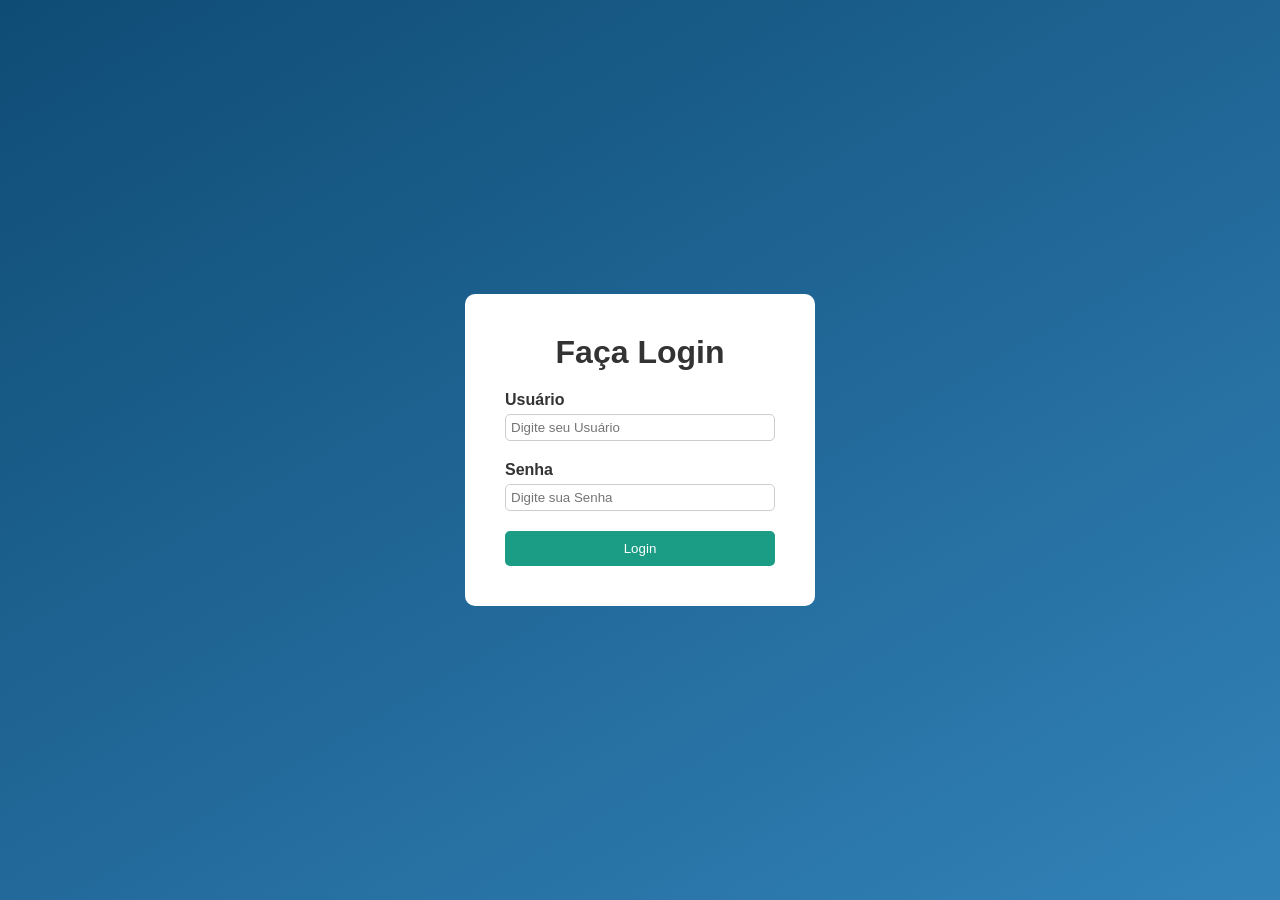
<file: target/controleEstoque-1.0/index.html>
<!DOCTYPE html>
<html>

    <head>       
        <link rel="stylesheet" href="css/reset.css"/>
        <link rel="stylesheet" href="css/color.css"/>
        <link rel="stylesheet" href="css/login.css"/>
        <meta http-equiv="Content-Type" content="text/html; charset=UTF-8">
        <title>Login | EstoqueFácil</title>
    </head>

    <body>

        <form action="login" method="post">

            <div class="conteiner">

                <h1>Faça Login</h1>
                <div>
                    <label for="usuario">Usuário</label>
                    <input type="text" name="users" class="inputUser" placeholder="Digite seu Usuário"/>
                </div>
                <div>
                    <label for="senha">Senha</label>
                    <input type="password" name="passw" class="inputPassword" placeholder="Digite sua Senha"/>
                </div>
                <button type="submit">Login</button>
            </div>

        </form>

    </body>

</html>
</file>
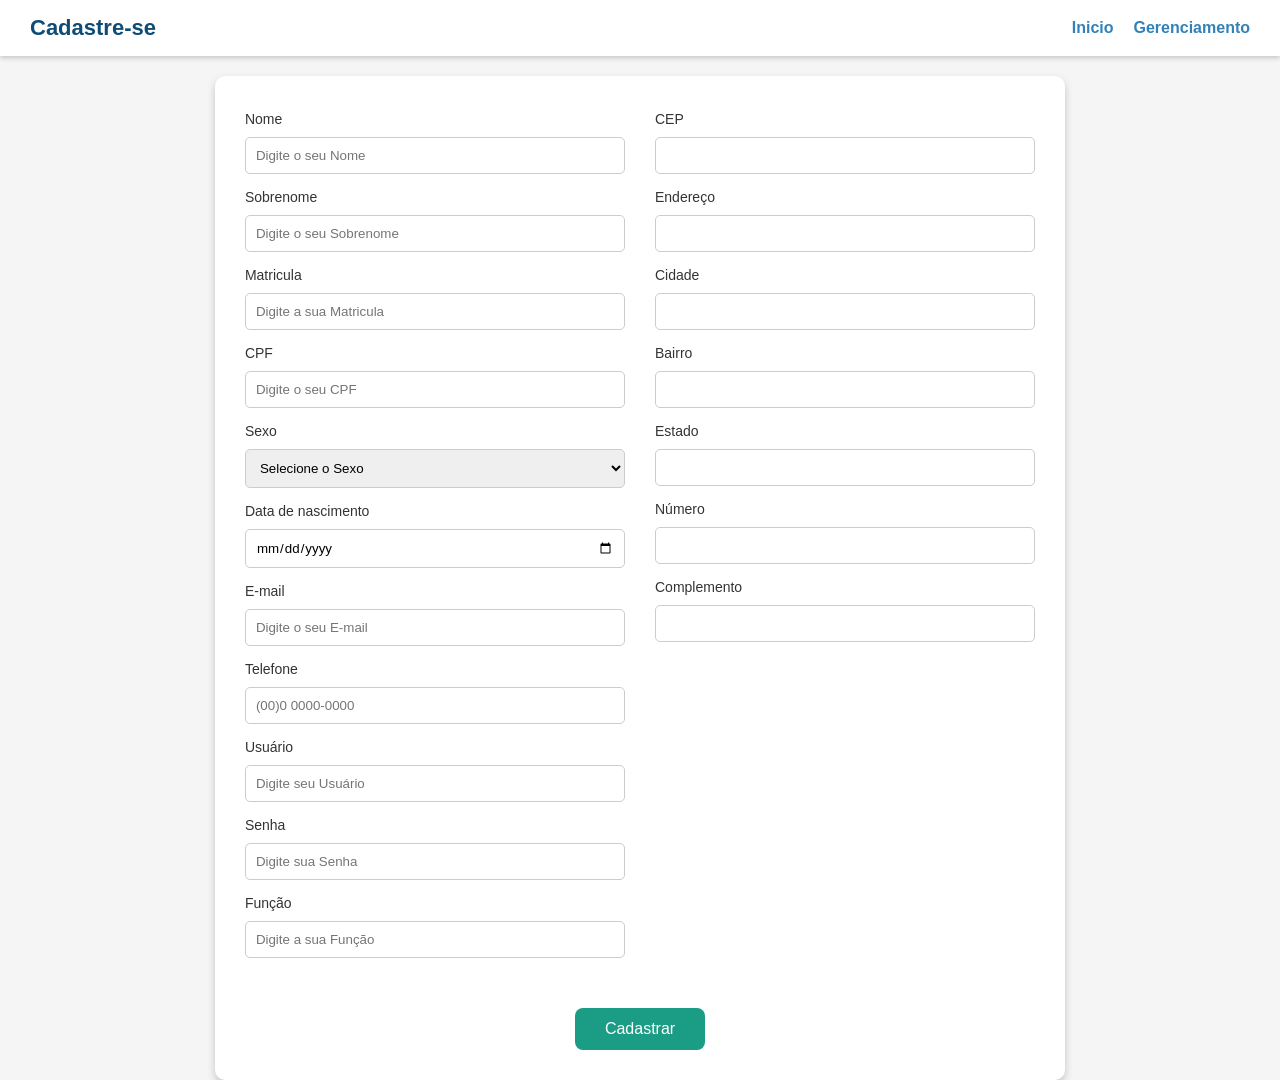
<file: target/controleEstoque-1.0/pages/cadastro.html>
<!DOCTYPE html>
<html>
    <head>
        <link rel="stylesheet" href="../css/reset.css"/>
        <link rel="stylesheet" href="../css/color.css"/>
        <link rel="stylesheet" href="../css/cadastro.css"/>
        <meta charset="UTF-8">
        <meta name="viewport" content="width=device-width, initial-scale=1.0">
        <title>Cadastro | EstoqueFácil</title>

    </head>
    <body>
         <header id="header">
            <h1 id="tituloCadastro">Cadastre-se</h1>
            <nav>
                <ul>
                    <li><a href="dashboard.html">Inicio</a></li>
                    <li><a href="#">Gerenciamento</a></li>
                </ul>
            </nav>
        </header>
        <main id="main" >
            <form action="../cadastro" method="POST">
                <div class="container">
                    <div class="dadosPessoais">
                        <label for="nameFirst">Nome</label>
                        <input type="text" name="nameFirst" id="nameFirst" placeholder="Digite o seu Nome" />
                        <label for="sobreNome">Sobrenome</label>
                        <input type="text" name="sobreNome" id="sobreNome" placeholder="Digite o seu Sobrenome" />
                        <label for="matricula">Matricula</label>
                        <input type="text" name="matricula" id="matricula" placeholder="Digite a sua Matricula" />
                        <label for="cpf">CPF</label>
                        <input type="text" name="cpf" id="cpf" placeholder="Digite o seu CPF" />
                        <label>Sexo</label>
                        <select name="sexo" id="selectSexo">
                            <option value="">Selecione o Sexo</option>
                            <option value="1">Masculino</option>
                            <option value="2">Feminino</option>
                        </select>
                        <label for="dtaNascimento">Data de nascimento</label>
                        <input type="date" name="dtaNascimento" id="dtaNascimento" />
                        <label for="email">E-mail</label>
                        <input type="email" name="email" id="email" placeholder="Digite o seu E-mail"/>
                        <label for="telefone">Telefone</label>
                        <input type="tel" name="telefone" placeholder="(00)0 0000-0000"/>
                        <label for="usuario">Usuário</label>
                        <input type="text" name="usuario" id="usuario" placeholder="Digite seu Usuário"/>
                        <label for="senha">Senha</label>
                        <input type="password" name="senha" id="senha" placeholder="Digite sua Senha"/>
                        <label for="funcao">Função</label>
                        <input type="text" name="funcao" placeholder="Digite a sua Função"/>
                    </div>
                    <div class="containerEndereco">
                        <label for="cep">CEP</label>
                        <input type="text" name="cep" id="cep"  />
                        <label for="endereco">Endereço</label>
                        <input type="text" name="endereco" id="endereco" />
                        <label for="cidade">Cidade</label>
                        <input type="text" name="cidade" id="cidade" />
                        <label for="bairro">Bairro</label>
                        <input type="text" name="bairro" id="bairro" />
                        <label for="estado">Estado</label>
                        <input type="text" name="estado" id="estado" />
                        <label for="numero">Número</label>
                        <input type="text" name="numero" id="numero" />
                        <label for="complemento">Complemento</label>
                        <input type="text" name="complemento" id="complemento" />
                    </div>
                    <div class="btn">
                        <button type="submit">Cadastrar</button>
                            
                    </div>
                </div>
            </form>
        </main>
        <script src="../js/cep.js"></script>
    </body>
</html>
</file>
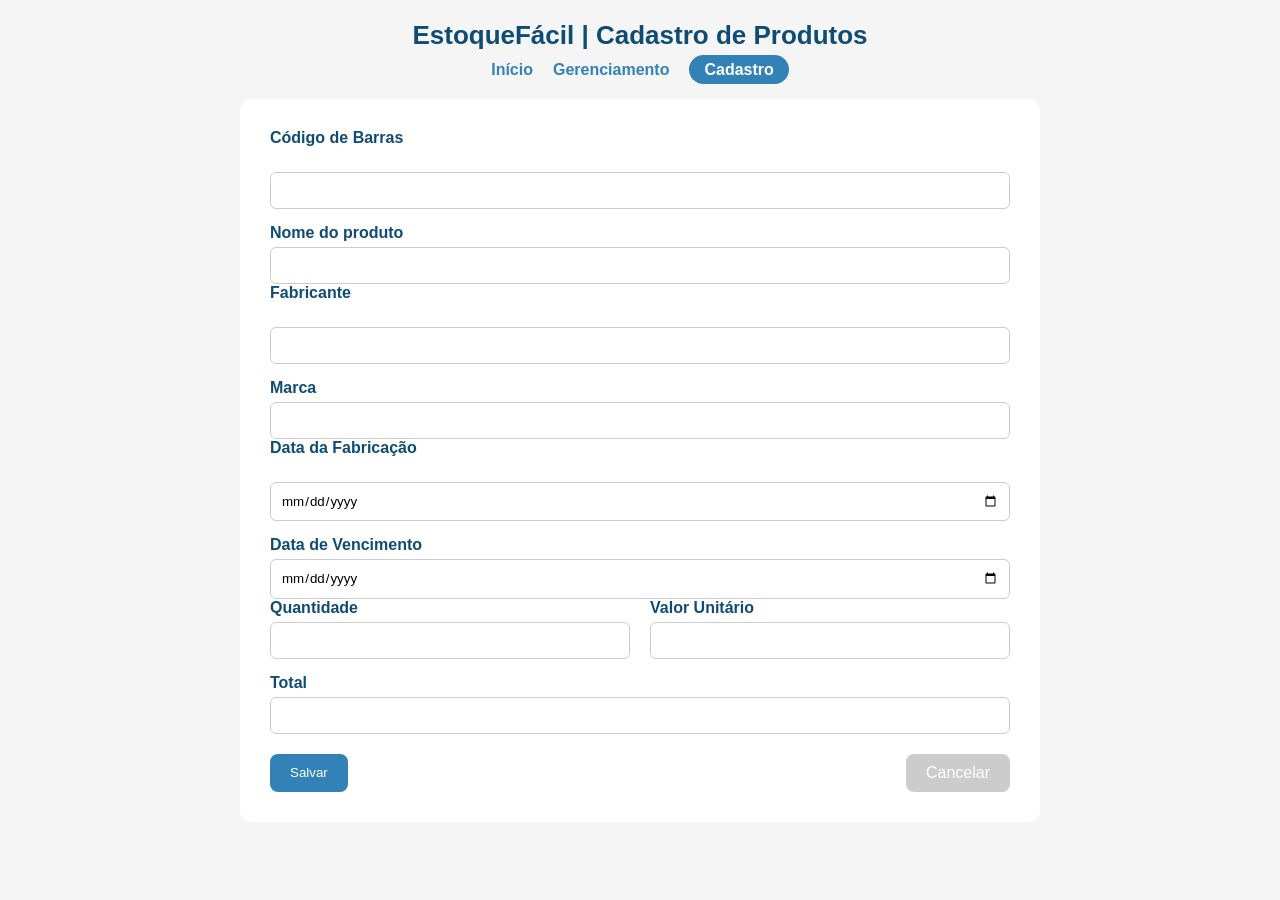
<file: target/controleEstoque-1.0/pages/cadastroProdutos.html>
<!DOCTYPE html>
<html>
    <head>
        <link rel="stylesheet" href="../css/color.css" />
        <link rel="stylesheet" href="../css/reset.css" />
        <link rel="stylesheet" href="../css/dashboard.css" />
        <link rel="stylesheet" href="../css/cadastroProdutos.css" />
        <title>Cadastro de Produtos | EstoqueFácil</title>
        <meta charset="UTF-8">
        <meta name="viewport" content="width=device-width, initial-scale=1.0">
    </head>
    <body>
        <header id="header">
            <h1 id="tituloCadastro">EstoqueFácil | Cadastro de Produtos</h1>
            <nav id="menu">
                <ul class="menu-lista">
                    <li><a href="dashboard.html">Início</a></li>
                    <li><a href="#">Gerenciamento</a></li>
                    <li><a href="cadastro.html" class="btn-menu">Cadastro</a></li>
                </ul>
            </nav>
        </header>
        <main>
            <section id="form-container">
                <form action="../cadastroProdutos" method="POST" id="formCadastro">
                    <div class="linha-form">
                    <label>Código de Barras</label>
                    <input type="number" name="codigoBarras" required />
                </div>
                    <div class="grupo-form">
                        <label>Nome do produto</label>
                        <input type="text" name="nomeProduto" required />
                    </div>
                    <div class="linha-form">
                        <label>Fabricante</label>
                        <input type="text" name="fabricante" required />
                    </div>
                    <div class="grupo-form">
                        <label>Marca</label>
                        <input type="text" name="marca" required />
                    </div>
                    <div class="linha-form">
                        <label>Data da Fabricação</label>
                        <input type="date" name="dataFabricacao" required />
                    </div>
                    <div class="grupo-form">
                        <label>Data de Vencimento</label>
                        <input type="date" name="dataVencimento" required />
                    </div>
                    <div class ="linha-form">
                    <div class="grupo-form">
                        <label>Quantidade</label>
                        <input type="number" name="quantidade" id="quantidade" required />
                    </div>
                        <div class="grupo-form">
                        <label>Valor Unitário</label>
                        <input type="number" name="valor" id="valor" required />
                    </div>
                    </div>
                    <div class ="linha-form">
                        <div class="grupo-form full">
                            <label>Total</label>
                            <input type="number" name="total" required />
                        </div>
                    </div>
                    <div class="acoes-form"> 
                        <button type="submit" class="btn-salvar">Salvar</button>
                        <a href="projeto.html" class="btn-cancelar">Cancelar</a>
                    </div>
                </form>
            </section>
        </main>
        <script src="../js/cadastroProdutos.js"></script>
    </body>
</html>
</file>
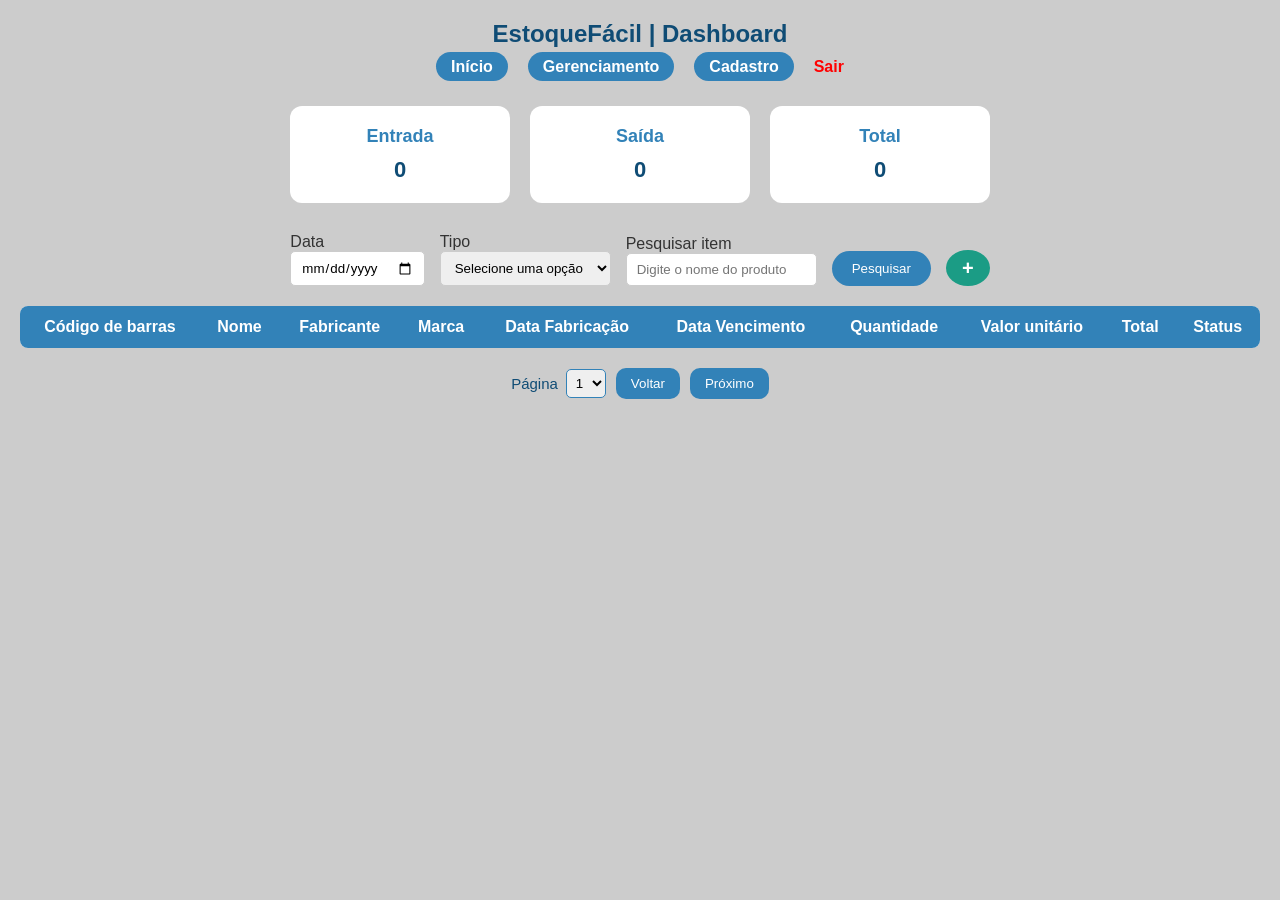
<file: target/controleEstoque-1.0/pages/dashboard.html>
<!DOCTYPE html>
<html>
    <head>
        <link rel="stylesheet" href="../css/reset.css" />
        <link rel="stylesheet" href="../css/color.css" />
        <link rel="stylesheet" href="../css/dashboard.css" />
        <title>EstoqueFácil - Página Inicial</title>
        <meta charset="UTF-8">
        <meta name="viewport" content="width=device-width, initial-scale=1.0">
    </head>
    <body>
        <header id="header">
            <h1 id="tituloCadastro">EstoqueFácil | Dashboard</h1>
            <nav id="menu">
                <ul class="menu-lista">
                    <li><a href="dashboard.html" class="btn-menu">Início</a></li>
                    <li><a href="#" class="btn-menu">Gerenciamento</a></li>
                    <li><a href="cadastro.html" class="btn-menu">Cadastro</a></li>
                    <li><a href="#" id="btnLogout">Sair</a></li>
                </ul>
            </nav>
        </header>
        <main>
            <section id="resumoEstoque">
                <div class="card-resumo">
                    <h3 class="titulo-card">Entrada</h3>
                    <p class="valor-card" id="cardEntrada">0</p>
                </div>

                <div class="card-resumo">
                    <h3 class="titulo-card">Saída</h3>
                    <p class="valor-card" id="cardSaida">0</p>
                </div>

                <div class="card-resumo">
                    <h3 class="titulo-card">Total</h3>
                    <p class="valor-card" id="cardTotal">0</p>
                </div>
            </section>
            <section id="filtro">
                <div class="grupo-filtro">
                    <label for="filtroData">Data</label>
                    <input type="date" id="filtroData" class="input-filtro">
                </div>
                <div class="grupo-filtro">
                    <label for="tipoMovimentacao">Tipo</label>
                    <select id="tipoMovimentacao" class="select-filtro">
                        <option value="">Selecione uma opção</option>
                        <option value="entrada">Entrada</option>
                        <option value="saida">Saída</option>
                    </select>
                </div>
                <div class="grupo-filtro pesquisa-nome">
                    <label for="pesquisarNome">Pesquisar item</label>
                    <input type="text" id="pesquisarNome" class="input-filtro" placeholder="Digite o nome do produto">
                </div>
                <div class="grupo-filtro botao-pesquisa">
                    <button type="submit" id="btnPesquisar" class="btn-pesquisar">Pesquisar</button>
                </div>
                <div class="topo-tabela">
                    <a href="cadastroProdutos.html" class="btn-add">+</a>
                </div>
            </section>
            <section id="tabelaEstoqueContainer">
                <div class="tabela-wrapper">
                    <table id="tabelaEstoque">
                        <thead>
                            <tr>
                                <th>Código de barras</th>
                                <th>Nome</th>
                                <th>Fabricante</th>
                                <th>Marca</th>
                                <th>Data Fabricação</th>
                                <th>Data Vencimento</th>
                                <th>Quantidade</th>
                                <th>Valor unitário</th>
                                <th>Total</th>
                                <th>Status</th>
                            </tr>
                        </thead>
                        <tbody id="corpoTabela">
                        </tbody>
                    </table>
                </div>
            </section>
            <section id="paginacao">
                <div class="controle-paginacao">
                    <label for="pagina">Página</label>
                    <select id="pagina">
                        <option value="1">1</option>
                        <option value="2">2</option>
                        <option value="3">3</option>
                        <option value="4">4</option>
                    </select>
                </div>
                <div class="conteiner-btn">
                    <button id="btnVoltar" class="btn-voltar">Voltar</button>
                    <button id="btnProximo" class="btn-proximo">Próximo</button>
                </div>
            </section>
        </main>
        <script src="../js/dashboard.js"></script>
        <script src="../js/filtro.js"></script>
        <script src="../js/validarLogin.js"></script>
        <script src="../js/logout.js"></script>
    </body>

</html>
</file>
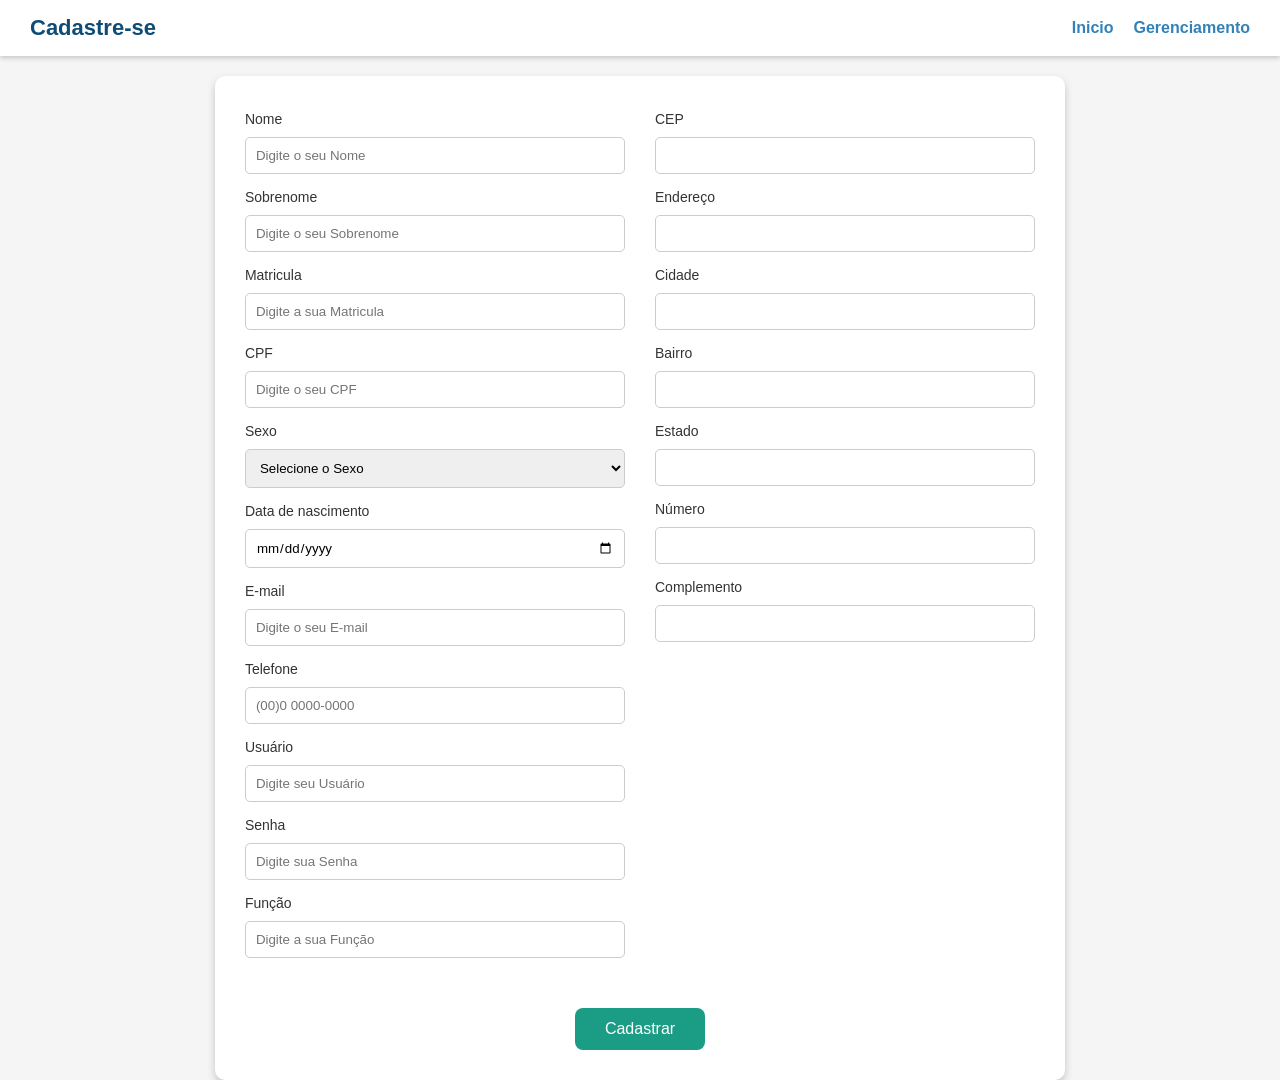
<file: src/main/webapp/pages/cadastro.html>
<!DOCTYPE html>
<html>
    <head>
        <link rel="stylesheet" href="../css/reset.css"/>
        <link rel="stylesheet" href="../css/color.css"/>
        <link rel="stylesheet" href="../css/cadastro.css"/>
        <meta charset="UTF-8">
        <meta name="viewport" content="width=device-width, initial-scale=1.0">
        <title>Cadastro | EstoqueFácil</title>

    </head>
    <body>
         <header id="header">
            <h1 id="tituloCadastro">Cadastre-se</h1>
            <nav>
                <ul>
                    <li><a href="dashboard.html">Inicio</a></li>
                    <li><a href="#">Gerenciamento</a></li>
                </ul>
            </nav>
        </header>
        <main id="main" >
            <form action="../cadastro" method="POST">
                <div class="container">
                    <div class="dadosPessoais">
                        <label for="nameFirst">Nome</label>
                        <input type="text" name="nameFirst" id="nameFirst" placeholder="Digite o seu Nome" />
                        <label for="sobreNome">Sobrenome</label>
                        <input type="text" name="sobreNome" id="sobreNome" placeholder="Digite o seu Sobrenome" />
                        <label for="matricula">Matricula</label>
                        <input type="text" name="matricula" id="matricula" placeholder="Digite a sua Matricula" />
                        <label for="cpf">CPF</label>
                        <input type="text" name="cpf" id="cpf" placeholder="Digite o seu CPF" />
                        <label>Sexo</label>
                        <select id="selectSexo">
                            <option value="">Selecione o Sexo</option>
                            <option value="1">Masculino</option>
                            <option value="2">Feminino</option>
                        </select>
                        <label for="dtaNascimento">Data de nascimento</label>
                        <input type="date" name="dtaNascimento" id="dtaNascimento" />
                        <label for="email">E-mail</label>
                        <input type="email" name="email" id="email" placeholder="Digite o seu E-mail"/>
                        <label for="telefone">Telefone</label>
                        <input type="tel" name="telefone" placeholder="(00)0 0000-0000"/>
                        <label for="usuario">Usuário</label>
                        <input type="text" name="usuario" id="usuario" placeholder="Digite seu Usuário"/>
                        <label for="senha">Senha</label>
                        <input type="password" name="senha" id="senha" placeholder="Digite sua Senha"/>
                        <label for="funcao">Função</label>
                        <input type="text" name="funcao" placeholder="Digite a sua Função"/>
                    </div>
                    <div class="containerEndereco">
                        <label for="cep">CEP</label>
                        <input type="text" name="cep" id="cep"  />
                        <label for="endereco">Endereço</label>
                        <input type="text" name="endereco" id="endereco" />
                        <label for="cidade">Cidade</label>
                        <input type="text" name="cidade" id="cidade" />
                        <label for="bairro">Bairro</label>
                        <input type="text" name="bairro" id="bairro" />
                        <label for="estado">Estado</label>
                        <input type="text" name="estado" id="estado" />
                        <label for="numero">Número</label>
                        <input type="text" name="numero" id="numero" />
                        <label for="complemento">Complemento</label>
                        <input type="text" name="complemento" id="complemento" />
                    </div>
                    <div class="btn">
                        <button type="submit">Cadastrar</button>
                            
                    </div>
                </div>
            </form>
        </main>
        <script src="../js/cep.js"></script>
    </body>
</html>
</file>
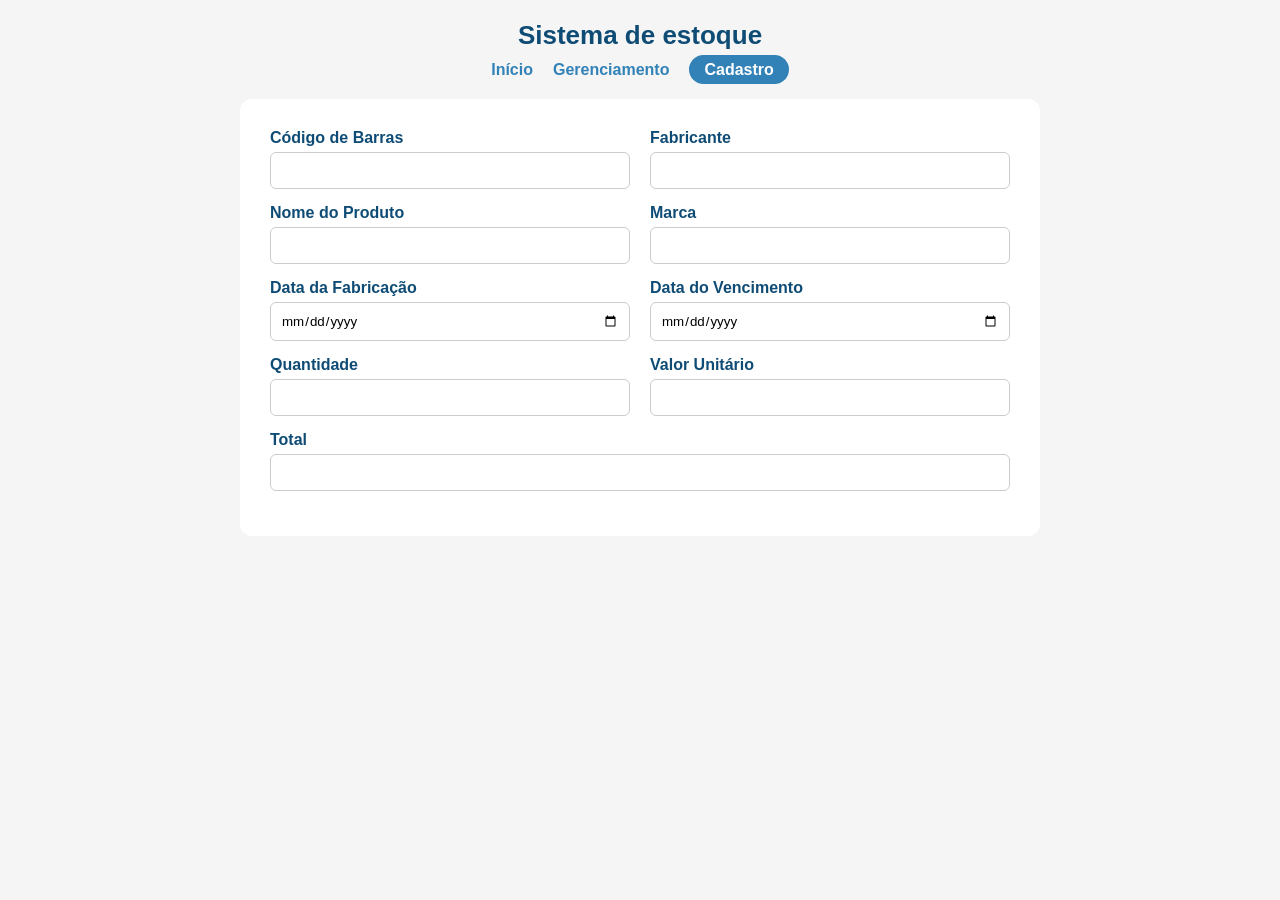
<file: src/main/webapp/pages/cadastroProdutos.html>
<!DOCTYPE html>
<html>
    <head>
        <link rel="stylesheet" href="../css/color.css" />
        <link rel="stylesheet" href="../css/reset.css" />
        <link rel="stylesheet" href="../css/cadastroProdutos.css" />
        <title>Cadastro de Produtos</title>
        <meta charset="UTF-8">
        <meta name="viewport" content="width=device-width, initial-scale=1.0">
    </head>
    <body>
        <header id="header">
            <h1 id="tituloCadastro">Sistema de estoque</h1>
            <nav id="menu">
                <ul class="menu-lista">
                    <li><a href="dashboard.html">Início</a></li>
                    <li><a href="#">Gerenciamento</a></li>
                    <li><a href="cadastro.html" class="btn-menu">Cadastro</a></li>
                </ul>
            </nav>
        </header>
        <main>
            <section id="form-container">
                <form action="../cadastroProdutos" method="POST" id="formCadastro">
                    <div class="linha-form">
                        <div class="grupo-form">
                            <label>Código de Barras</label>
                            <input type="text" name="codigoBarras" id="codigoBarras" />
                        </div>
                        <div class="grupo-form">
                            <label>Fabricante</label>
                            <input type="text" name="Fabricante" id="Fabricante" />
                        </div>
                    </div>

                    <div class="linha-form">
                        <div class="grupo-form">
                            <label>Nome do Produto</label>
                            <input type="text" name="nomeProduto" id="nomeProduto" />
                        </div>
                        <div class="grupo-form">
                            <label>Marca</label>
                            <input type="text" name="Marca" id="Marca" />
                        </div>
                    </div>

                    <div class="linha-form">
                        <div class="grupo-form">
                            <label>Data da Fabricação</label>
                            <input type="date" name="dataFabricacao" id="dataFabricacao" />
                        </div>
                        <div class="grupo-form">
                            <label>Data do Vencimento</label>
                            <input type="date" name="dataVencimento" id="dataVencimento" />
                        </div>
                    </div>

                    <div class="linha-form">
                        <div class="grupo-form">
                            <label>Quantidade</label>
                            <input type="number" name="quantidade" id="quantidade" />
                        </div>
                        <div class="grupo-form">
                            <label>Valor Unitário</label>
                            <input type="number" name="valor" id="valor" />
                        </div>
                    </div>

                    <div class="linha-form">
                        <div class="grupo-form full">
                            <label>Total</label>
                            <input type="number" name="total" id="total" />
                        </div>
                    </div>
                </form>
            </section>
        </main>
        <script src="../js/cadastroProdutos.js"></script>
    </body>
</html>
</file>
<file: target/controleEstoque-1.0/css/color.css>
:root {
    /* Cores principais */
    --primary-dark: #0f4c75;
    --primary-medium: #3282b8;
    --primary-light: #bbe1fa;

    /* Cor de ação (botões / confirmação) */
    --success: #1b9c85;
    --success-hover: #157a6e;

    /* Neutros */
    --white: #ffffff;
    --gray-light: #f5f5f5;
    --gray-medium: #cccccc;
    --gray-dark: #333333;

    /* Sombra */
    --shadow-default: box-shadow: rgba(0, 0, 0, 0.25) 0px 54px 55px, rgba(0, 0, 0, 0.12) 0px -12px 30px, rgba(0, 0, 0, 0.12) 0px 4px 6px, rgba(0, 0, 0, 0.17) 0px 12px 13px, rgba(0, 0, 0, 0.09) 0px -3px 5px;
}
</file>
<file: target/controleEstoque-1.0/css/login.css>
body {
    height: 100vh;
    background: linear-gradient(150deg, var(--primary-dark), var(--primary-medium));
    display: flex;
    justify-content: center;
    align-items: center;
}

/* Container principal */
.conteiner {
    background-color: var(--white);
    padding: 40px;
    width: 350px;
    box-shadow: 0px 8px 25px var(--shadow-default);
    border-radius: 10px;
}

/* Titulo */
.conteiner h1 {
    text-align: center;
    margin-bottom: 20px;
    color: var(--gray-dark);
}

label {
    display: block;
    margin-bottom: 5px;
    font-weight: bold;
    color: var(--gray-dark);
}

.inputUser,
.inputPassword {
    width: 100%;
    padding: 5px;
    margin-bottom: 20px;
    border-radius: 5px;
    border: 1px solid var(--gray-medium);
    transition: 0.3s;
}

.inputUser:focus,
.inputPassword:focus {
    border-color: var(--primary-medium);
    outline: none;
    box-shadow: 0 0 5px var(--primary-medium);
}

button {
    width: 100%;
    padding: 10px;
    background-color: var(--success);
    border: none;
    border-radius: 5px;
    color: var(--white);
}

button:hover {
    background-color: var(--success-hover);
}
</file>
<file: target/controleEstoque-1.0/css/cadastro.css>
:root {
    /* Cores principais */
    --primary-dark: #0f4c75;
    --primary-medium: #3282b8;
    --primary-light: #bbe1fa;

    /* Cor de ação (botões / confirmação) */
    --success: #1b9c85;
    --success-hover: #157a6e;

    /* Neutros */
    --white: #ffffff;
    --gray-light: #f5f5f5;
    --gray-medium: #cccccc;
    --gray-dark: #333333;

    /* Sombra */
    --shadow-default: rgba(0, 0, 0, 0.2);
    
}

body {
    background-color: var(--gray-light);
    color: var(--gray-dark);
}

#header {
    display: flex;
    justify-content: space-between;
    align-items: center;
    background-color: var(--white);
    padding: 15px 30px;
    box-shadow: 0 2px 5px var(--shadow-default);
    margin-bottom: 20px;
}

#tituloCadastro{
    font-size: 22px;
    color: var(--primary-dark);
}

nav ul {
    display: flex;
    list-style: none;
    gap: 20px;
}

nav a {
    text-decoration: none;
    color: var(--primary-medium);
    font-weight: bold;
}

nav a:hover {
    color: var(--primary-dark);
}

#main {
    display: flex;
    justify-content: center;
}

.container{
    background-color: var(--white);
    padding: 30px;
    border-radius: 10px;
    box-shadow: 0 4px 8px var(--shadow-default);
    width: 100%;
    max-width: 1100px;
    display: flex;
    gap: 30px;
    flex-wrap: wrap;
}

.dadosPessoais,
.containerEndereco {
    flex: 1;
    min-width: 300px;
    display: flex;
    flex-direction: column;
    gap: 10px;
}

label {
    font-size: 14px;
    margin-top: 5px;
}

input,
select {
    padding: 10px;
    border-radius: 5px;
    border: 1px solid var(--gray-medium);
    outline: none;
    transition: 0.2s;
}

input:focus,
select:focus {
    border-color: var(--primary-medium);
}

.dadosPessoais p {
    margin-top: 10px;
    font-weight: bold;
}

.btn {
    width: 100%;
    display: flex;
    justify-content: center;
    margin-top: 20px;
}

.btn button {
    padding: 12px 30px;
    background-color: var(--success);
    color: var(--white);
    border: none;
    border-radius: 8px;
    font-size: 16px;
    cursor: pointer;
    transition: 0.2s;
}

.btn button:hover {
    background-color: var(--success-hover);
}
</file>
<file: target/controleEstoque-1.0/css/dashboard.css>
body {
    background-color: var(--gray-medium);
    color: var(--gray-dark);
    padding: 20px;
    font-family: Arial, Helvetica, sans-serif;
}

#header {
    text-align: center;
    margin-bottom: 20px;
}

#tituloCadastro {
    font-size: 24px;
    color: var(--primary-dark);
    margin-bottom: 10px;
}

#menu {
    display: flex;
    justify-content: center;
}

.menu-lista {
    display: flex;
    gap: 20px;
    list-style: none;
    padding: 0;
}

.menu-lista li a {
    text-decoration: none;
    color: var(--primary-medium);
    font-weight: bold;
    transition: 0.2s;
}

.menu-lista li a:hover {
    color: var(--primary-dark);
}

.btn-menu {
    background-color: var(--primary-medium);
    color: var(--white) !important;
    padding: 6px 15px;
    border-radius: 20px;
}

.btn-menu:hover {
    background-color: var(--primary-dark);
}

#btnLogout {
    color: var(--error, red) !important;
    
}

#resumoEstoque {
    display: flex;
    justify-content: center;
    gap: 20px;
    margin: 30px 0;
    flex-wrap: wrap;
}

.card-resumo {
    background-color: var(--white);
    box-shadow: 0 4px 10px var(--shadow-default);
    border-radius: 12px;
    width: 220px;
    padding: 20px;
    text-align: center;
    transition: all 0.2s ease-in-out;
}

.card-resumo:hover {
    transform: translateY(-5px);
}

.titulo-card {
    font-size: 18px;
    color: var(--primary-medium);
    margin-bottom: 10px;
    font-weight: bold;
}

.valor-card {
    font-size: 22px;
    font-weight: bold;
    color: var(--primary-dark);
}

#filtro {
    display: flex;
    flex-wrap: wrap;
    gap: 15px;
    margin-bottom: 20px;
    justify-content: center;
    align-items: flex-end;
}

.grupo-filtro {
    display: flex;
    flex-direction: column;
}

.input-filtro,
.select-filtro {
    padding: 8px 10px;
    border-radius: 5px;
    border: 1px solid var(--gray-medium);
    outline: none;
}

.input-filtro:focus,
.select-filtro:focus {
    border-color: var(--primary-medium);
}

.btn-pesquisar {
    padding: 10px 20px;
    background-color: var(--primary-medium);
    color: var(--white);
    border: none;
    border-radius: 100px;
    cursor: pointer;
    transition: background-color 0.2s;
}

.btn-pesquisar:hover {
    background-color: var(--primary-dark);
}

.topo-tabela {
    display: flex;
    align-items: center;
}

.btn-add {
    padding: 8px 16px;
    background-color: var(--success);
    color: var(--white);
    border-radius: 50%;
    text-decoration: none;
    font-size: 20px;
    font-weight: bold;
    line-height: 1;
}

.btn-add:hover {
    background-color: var(--success-hover);
}

#tabelaEstoqueContainer {
    overflow-x: auto;
}

.tabela-wrapper {
    width: 100%;
    background-color: var(--white);
    box-shadow: 0 4px 6px var(--shadow-default);
    border-radius: 8px;
    overflow: hidden;
}

#tabelaEstoque {
    width: 100%;
    border-collapse: collapse;
}

#tabelaEstoque th,
#tabelaEstoque td {
    padding: 12px;
    text-align: center;
}

#tabelaEstoque th {
    background-color: var(--primary-medium);
    color: var(--white);
    font-weight: bold;
}

#tabelaEstoque tr:nth-child(even) {
    background-color: var(--gray-light);
}

#paginacao {
    margin-top: 20px;
    display: flex;
    justify-content: center;
    align-items: center;
    gap: 10px;
}

.controle-paginacao {
    display: flex;
    align-items: center;
    gap: 8px;
}

.controle-paginacao label {
    font-size: 15px;
    color: var(--primary-dark);
}

#pagina {
    border: 1px solid var(--primary-medium);
    border-radius: 5px;
    padding: 5px;
}

.conteiner-btn {
    display: flex;
    gap: 10px;
}

#btnVoltar,
#btnProximo {
    padding: 8px 15px;
    background-color: var(--primary-medium);
    color: var(--white);
    border: none;
    border-radius: 10px;
    cursor: pointer;
    transition: background-color 0.2s;
}

#btnVoltar:hover,
#btnProximo:hover {
    background-color: var(--primary-dark);
}
</file>
<file: target/controleEstoque-1.0/css/cadastroProdutos.css>
body {
    background-color: var(--gray-light);
    font-family: Arial, Helvetica, sans-serif;
    padding: 20px;
}

#header {
    text-align: center;
    margin-bottom: 20px;
}

#tituloCadastro {
    font-size: 26px;
    color: var(--primary-dark);
    margin-bottom: 10px;
}

#menu {
    display: flex;
    justify-content: center;
}

.menu-lista {
    display: flex;
    gap: 20px;
    list-style: none;
}

.menu-lista a {
    text-decoration: none;
    color: var(--primary-medium);
    font-weight: bold;
}

.menu-lista a:hover {
    color: var(--primary-dark);
}

.btn-menu {
    background-color: var(--primary-medium);
    color: white !important;
    padding: 6px 15px;
    border-radius: 20px;
}

#form-container {
    max-width: 800px;
    margin: 0 auto;
    background-color: var(--white);
    padding: 30px;
    border-radius: 12px;
    box-shadow: 0 4px 10px var(--shadow-default);
}

.linha-form {
    display: flex;
    gap: 20px;
    margin-bottom: 15px;
    flex-wrap: wrap;
}

.linha-form > label {
    margin-bottom: 5px;
    font-weight: bold;
    color: var(--primary-dark);
    width: 100%;
}

.linha-form > input {
    padding: 10px;
    border-radius: 6px;
    border: 1px solid var(--gray-medium);
    outline: none;
    flex: 1;
}

.linha-form > input:focus {
    border-color: var(--primary-medium);
}

.grupo-form {
    display: flex;
    flex-direction: column;
    flex: 1;
}

.grupo-form.full {
    width: 100%;
}

.grupo-form label {
    margin-bottom: 5px;
    font-weight: bold;
    color: var(--primary-dark);
}

.grupo-form input {
    padding: 10px;
    border-radius: 6px;
    border: 1px solid var(--gray-medium);
    outline: none;
}

.grupo-form input:focus {
    border-color: var(--primary-medium);
}

.acoes-form {
    display: flex;
    justify-content: space-between;
    margin-top: 20px;
}

.btn-salvar {
    background-color: var(--primary-medium);
    color: white;
    border: none;
    padding: 10px 20px;
    border-radius: 8px;
    cursor: pointer;
}

.btn-salvar:hover {
    background-color: var(--primary-dark);
}

.btn-cancelar {
    background-color: var(--gray-medium);
    color: white;
    text-decoration: none;
    padding: 10px 20px;
    border-radius: 8px;
}

.btn-cancelar:hover {
    background-color: var(--gray-dark);
}
</file>
<file: src/main/webapp/css/color.css>
:root {
    /* Cores principais */
    --primary-dark: #0f4c75;
    --primary-medium: #3282b8;
    --primary-light: #bbe1fa;

    /* Cor de ação (botões / confirmação) */
    --success: #1b9c85;
    --success-hover: #157a6e;

    /* Neutros */
    --white: #ffffff;
    --gray-light: #f5f5f5;
    --gray-medium: #cccccc;
    --gray-dark: #333333;

    /* Sombra */
    --shadow-default: box-shadow: rgba(0, 0, 0, 0.25) 0px 54px 55px, rgba(0, 0, 0, 0.12) 0px -12px 30px, rgba(0, 0, 0, 0.12) 0px 4px 6px, rgba(0, 0, 0, 0.17) 0px 12px 13px, rgba(0, 0, 0, 0.09) 0px -3px 5px;
}
</file>
<file: src/main/webapp/css/cadastro.css>
:root {
    /* Cores principais */
    --primary-dark: #0f4c75;
    --primary-medium: #3282b8;
    --primary-light: #bbe1fa;

    /* Cor de ação (botões / confirmação) */
    --success: #1b9c85;
    --success-hover: #157a6e;

    /* Neutros */
    --white: #ffffff;
    --gray-light: #f5f5f5;
    --gray-medium: #cccccc;
    --gray-dark: #333333;

    /* Sombra */
    --shadow-default: rgba(0, 0, 0, 0.2);
    
}

body {
    background-color: var(--gray-light);
    color: var(--gray-dark);
}

#header {
    display: flex;
    justify-content: space-between;
    align-items: center;
    background-color: var(--white);
    padding: 15px 30px;
    box-shadow: 0 2px 5px var(--shadow-default);
    margin-bottom: 20px;
}

#tituloCadastro{
    font-size: 22px;
    color: var(--primary-dark);
}

nav ul {
    display: flex;
    list-style: none;
    gap: 20px;
}

nav a {
    text-decoration: none;
    color: var(--primary-medium);
    font-weight: bold;
}

nav a:hover {
    color: var(--primary-dark);
}

#main {
    display: flex;
    justify-content: center;
}

.container{
    background-color: var(--white);
    padding: 30px;
    border-radius: 10px;
    box-shadow: 0 4px 8px var(--shadow-default);
    width: 100%;
    max-width: 1100px;
    display: flex;
    gap: 30px;
    flex-wrap: wrap;
}

.dadosPessoais,
.containerEndereco {
    flex: 1;
    min-width: 300px;
    display: flex;
    flex-direction: column;
    gap: 10px;
}

label {
    font-size: 14px;
    margin-top: 5px;
}

input,
select {
    padding: 10px;
    border-radius: 5px;
    border: 1px solid var(--gray-medium);
    outline: none;
    transition: 0.2s;
}

input:focus,
select:focus {
    border-color: var(--primary-medium);
}

.dadosPessoais p {
    margin-top: 10px;
    font-weight: bold;
}

.btn {
    width: 100%;
    display: flex;
    justify-content: center;
    margin-top: 20px;
}

.btn button {
    padding: 12px 30px;
    background-color: var(--success);
    color: var(--white);
    border: none;
    border-radius: 8px;
    font-size: 16px;
    cursor: pointer;
    transition: 0.2s;
}

.btn button:hover {
    background-color: var(--success-hover);
}
</file>
<file: src/main/webapp/css/cadastroProdutos.css>
body {
    background-color: var(--gray-light);
    font-family: Arial, Helvetica, sans-serif;
    padding: 20px;
}

#header {
    text-align: center;
    margin-bottom: 20px;
}

#tituloCadastro {
    font-size: 26px;
    color: var(--primary-dark);
    margin-bottom: 10px;
}

#menu {
    display: flex;
    justify-content: center;
}

.menu-lista {
    display: flex;
    gap: 20px;
    list-style: none;
}

.menu-lista a {
    text-decoration: none;
    color: var(--primary-medium);
    font-weight: bold;
}

.menu-lista a:hover {
    color: var(--primary-dark);
}

.btn-menu {
    background-color: var(--primary-medium);
    color: white !important;
    padding: 6px 15px;
    border-radius: 20px;
}

#form-container {
    max-width: 800px;
    margin: 0 auto;
    background-color: var(--white);
    padding: 30px;
    border-radius: 12px;
    box-shadow: 0 4px 10px var(--shadow-default);
}

.linha-form {
    display: flex;
    gap: 20px;
    margin-bottom: 15px;
    flex-wrap: wrap;
}

.grupo-form {
    display: flex;
    flex-direction: column;
    flex: 1;
}

.grupo-form.full {
    width: 100%;
}

.grupo-form label {
    margin-bottom: 5px;
    font-weight: bold;
    color: var(--primary-dark);
}

.grupo-form input {
    padding: 10px;
    border-radius: 6px;
    border: 1px solid var(--gray-medium);
    outline: none;
}

.grupo-form input:focus {
    border-color: var(--primary-medium);
}

.acoes-form {
    display: flex;
    justify-content: space-between;
    margin-top: 20px;
}

.btn-salvar {
    background-color: var(--primary-medium);
    color: white;
    border: none;
    padding: 10px 20px;
    border-radius: 8px;
    cursor: pointer;
}

.btn-salvar:hover {
    background-color: var(--primary-dark);
}

.btn-cancelar {
    background-color: var(--gray-medium);
    color: white;
    text-decoration: none;
    padding: 10px 20px;
    border-radius: 8px;
}

.btn-cancelar:hover {
    background-color: var(--gray-dark);
}
</file>
